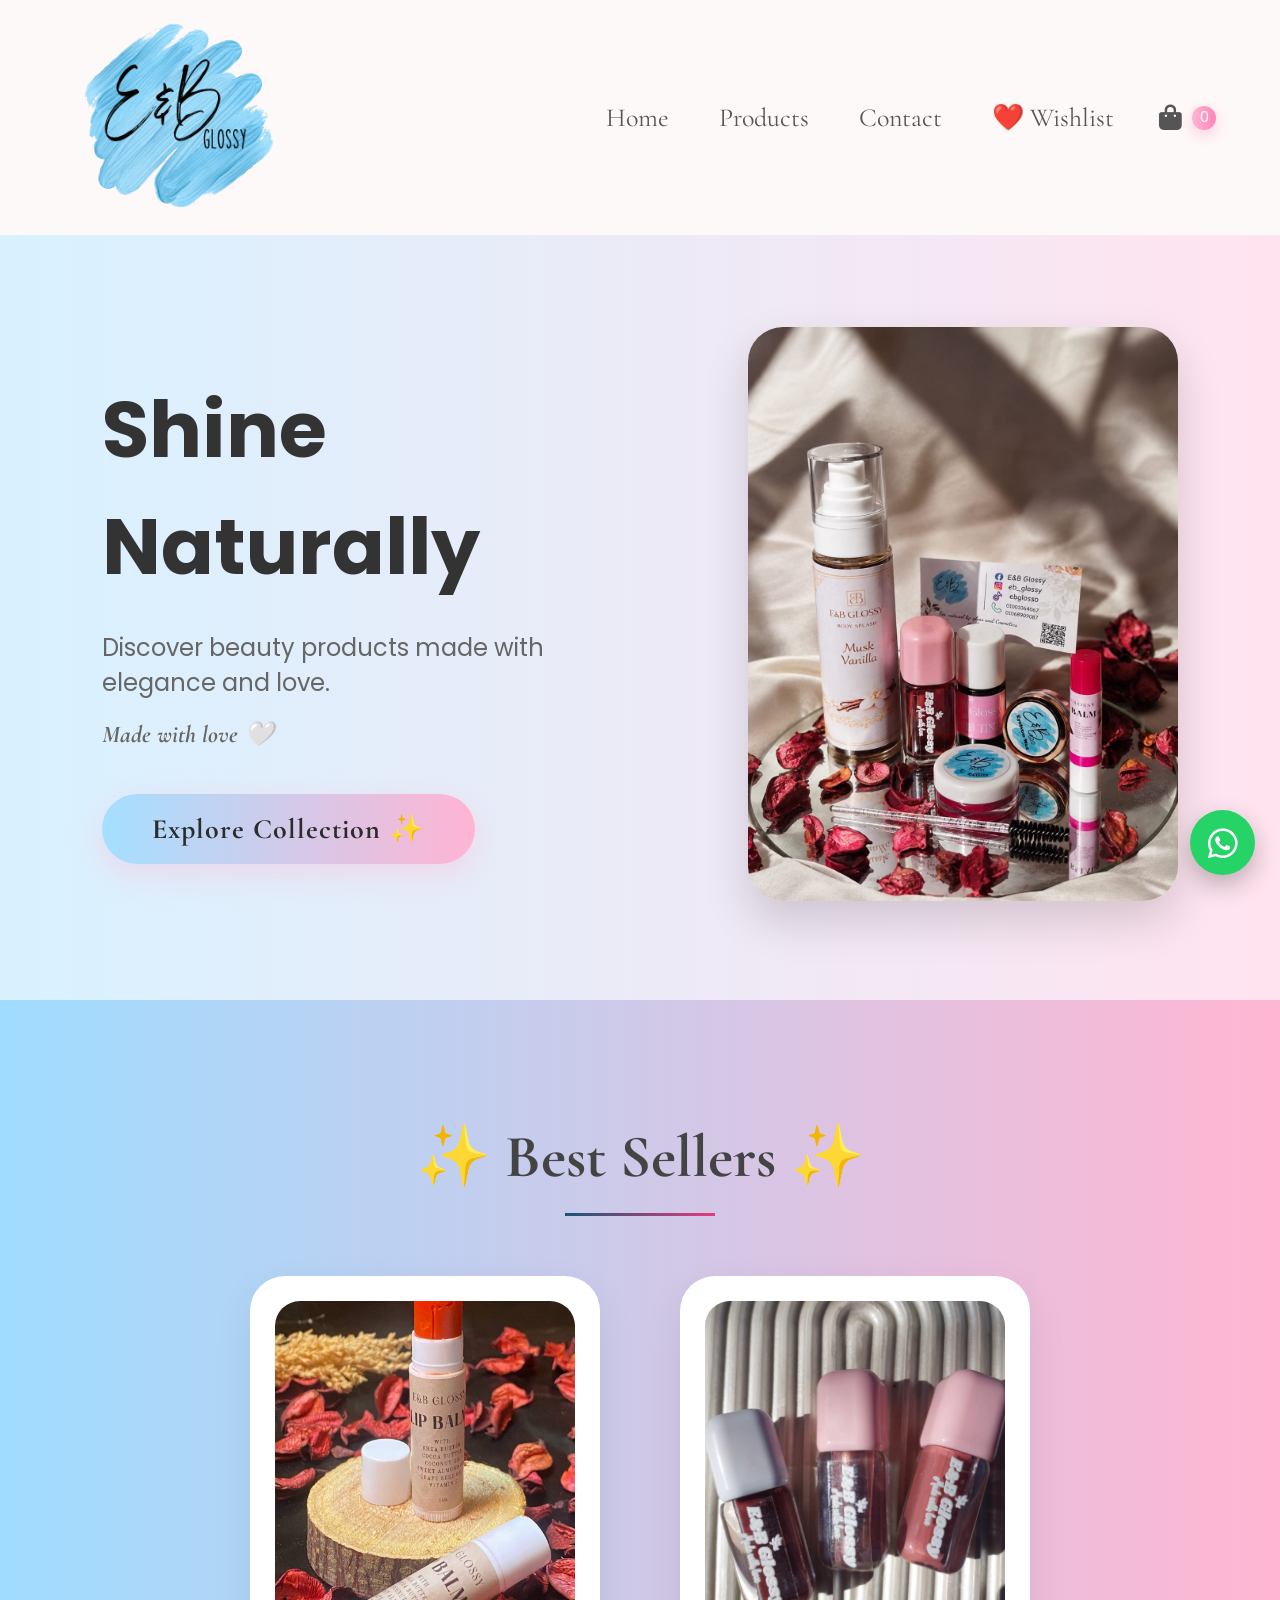
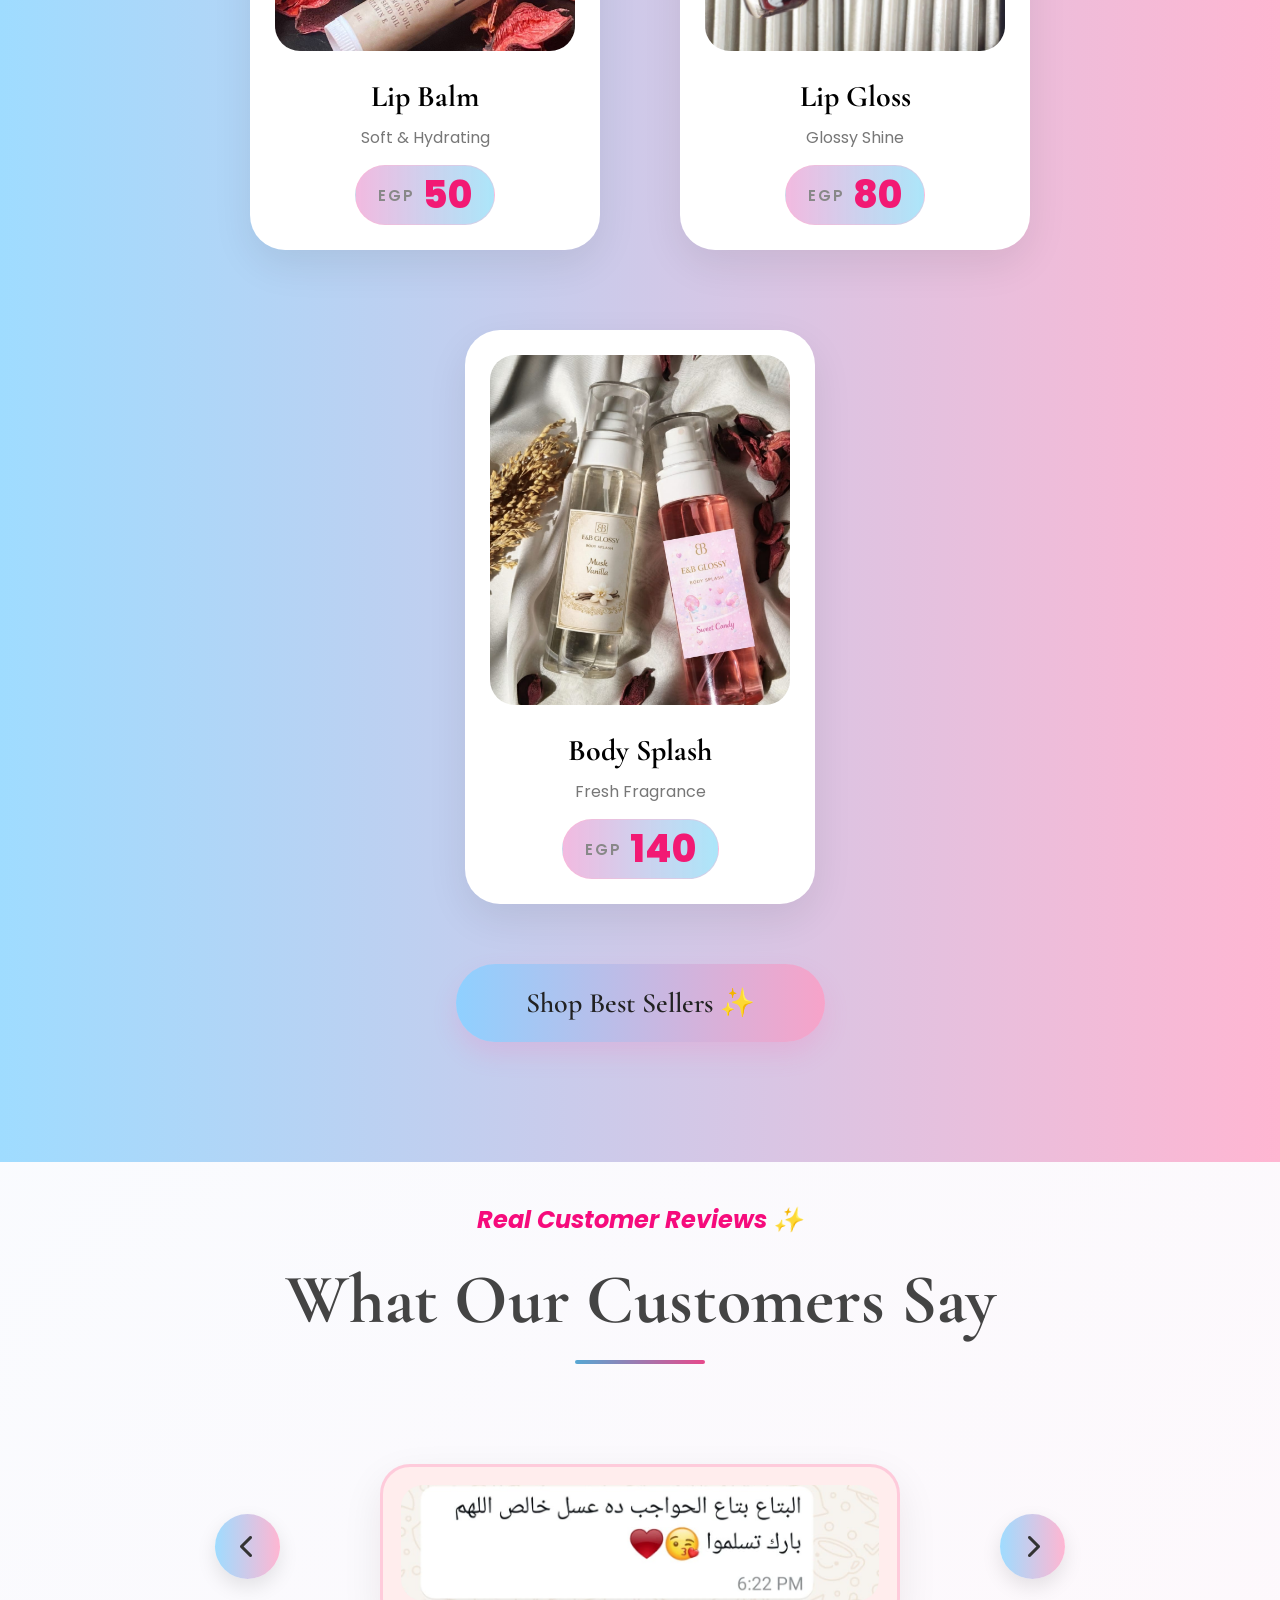
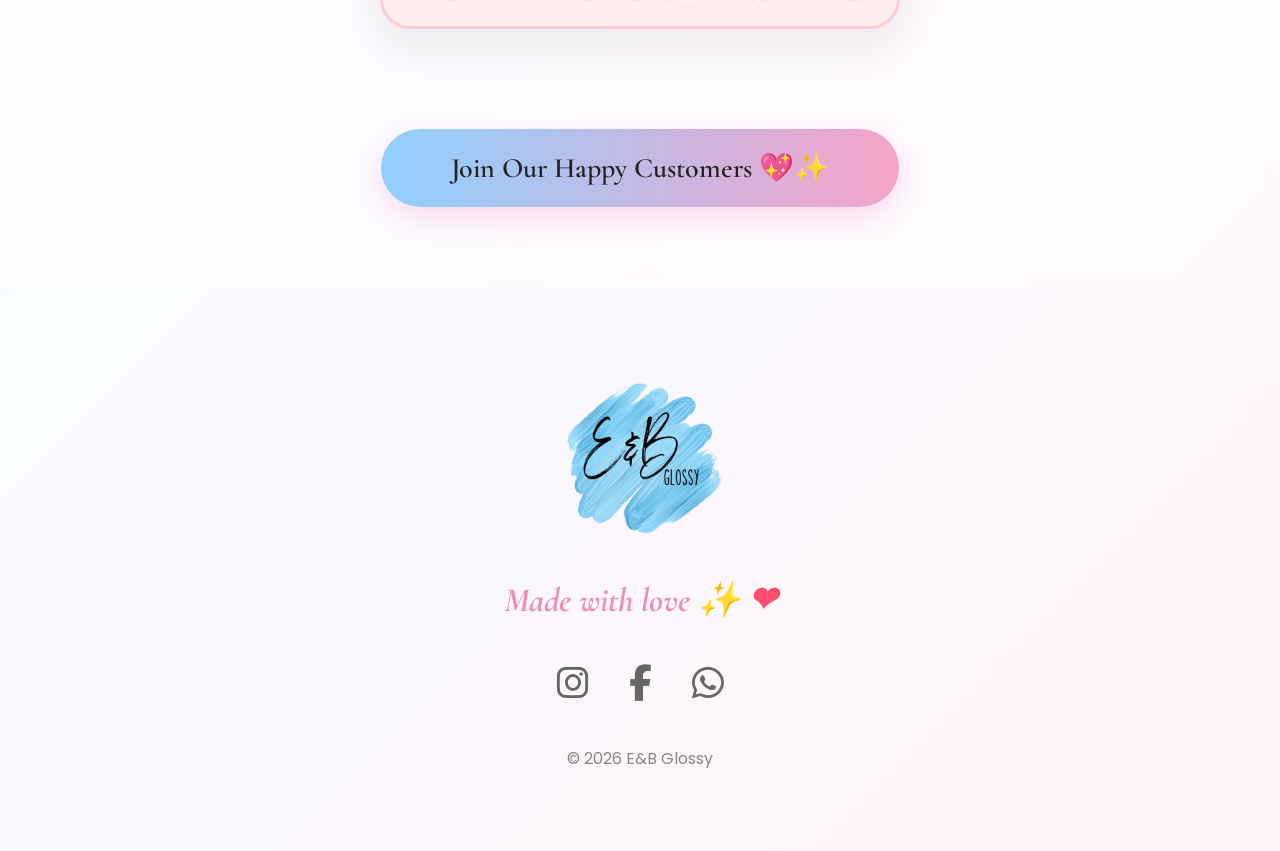
<file: index.html>
<!DOCTYPE html>
<html lang="en">

<head>

    <meta charset="UTF-8">
    <meta name="viewport" content="width=device-width, initial-scale=1.0">

    <title>E&B Glossy</title>

    <link rel="preconnect" href="https://fonts.googleapis.com">
    <link rel="preconnect" href="https://fonts.gstatic.com" crossorigin>

    <link href="https://fonts.googleapis.com/css2?family=Poppins:wght@300;400;500;600&family=Cormorant+Garamond:wght@400;500;600;700&display=swap" rel="stylesheet">

    <link rel="stylesheet"
        href="https://cdnjs.cloudflare.com/ajax/libs/font-awesome/6.5.2/css/all.min.css">

    <link rel="stylesheet" href="style.css">
    <link href="https://fonts.googleapis.com/css2?family=Parisienne&display=swap" rel="stylesheet">
    <meta charset="UTF-8">

</head>

<body><div id="intro-loader">

    <img src="images/logo.png" alt="E&B Glossy">

    <h2>E&B Glossy</h2>

</div>

  <!-- NAVBAR -->

<nav>

    <div class="logo">
        <img src="images/logo.png"
             alt="E&B Glossy Logo">
    </div>

    <div class="nav-right">

        <ul>

            <li>
                <a href="index.html">
                    Home
                </a>
            </li>

            <li>
                <a href="products.html">
                    Products
                </a>
            </li>

            

            <li>
                <a href="contact.html">
                    Contact
                </a>
            </li>
            <li><a href="wishlist.html">❤️ Wishlist</a></li>

        </ul>

        <a href="cart.html"
           class="cart-nav">

            <i class="fa-solid fa-bag-shopping"></i>

            <span id="cart-count">
                0
            </span>

        </a>

    </div>

</nav>



    <!-- HERO -->

    <section class="hero">

        <div class="hero-text">

            <h1>Shine Naturally </h1>

            <p>
                Discover beauty products made with elegance and love.
            </p>

            <p class="signature">
                Made with love 🤍
            </p>

            <a href="products.html" class="explore-btn">
                       Explore Collection ✨
               </a>

        </div>

        <div class="hero-image">

    <a href="products.html">

        <img src="images/allproducts.jpeg">

    </a>

</div>

    </section>

     <section
      class="featured" id="products">
    </section>

    <!-- FEATURED -->

    <section class="featured">

        <h2>✨ Best Sellers ✨</h2>

        <div class="products-container">

            <div class="product-card">

    <img
    src="images/lipbalm.jpeg"

    onclick="openProduct(
    'Lip Balm',
    'images/lipbalm.jpeg',
    '50',
    'Soft hydration for smooth, healthy lips.'
    )">

                <h3>Lip Balm</h3>

                <p>Soft & Hydrating</p><div class="product-price">
        <span class="currency">EGP</span>
        <span class="amount">50</span>
    </div>

            </div>

            <div class="product-card">

                <img src="images/lipgloss.jpeg">

                <h3>Lip Gloss</h3>

                <p>Glossy Shine</p><div class="product-price">
        <span class="currency">EGP</span>
        <span class="amount">80</span>
    </div>

            </div>

            <div class="product-card">

                <img src="images/bodysplash.jpeg">

                <h3>Body Splash</h3>

                <p>Fresh Fragrance</p><div class="product-price">
        <span class="currency">EGP</span>
        <span class="amount">140</span>
    </div>

            </div>

        </div>
        <div class="section-btn">

    <a href="products.html" class="hero-btn">

        Shop Best Sellers ✨

    </a>

</div>

    </section>


<section class="reviews-page">

    <p class="products-subtitle">

        Real Customer Reviews ✨

    </p>

    <h1 class="page-title">

        What Our Customers Say

    </h1>



    <!-- REVIEW SLIDER -->

    <div class="reviews-slider">

        <button
        class="review-arrow"
        onclick="prevReview()">

            <i class="fa-solid fa-chevron-left"></i>

        </button>


        <div class="review-image-box">

            <img
            id="review-image"
            src="reviews/review1.jpeg"
            alt="Customer Review">

        </div>


        <button
        class="review-arrow"
        onclick="nextReview()">

            <i class="fa-solid fa-chevron-right"></i>

        </button>

    </div><div class="section-btn">

    <a href="products.html" class="hero-btn">

        Join Our Happy Customers 💖✨

    </a>

</div>

</section>
    <!-- FOOTER -->

    <footer>

    <img src="images/logo.png">

    <p class="footer-love">
        Made with love ✨ <span class="heart">❤</span>
    </p>

    <div class="socials">

        <a href="https://www.instagram.com/eb_glossy/"
           target="_blank"
           rel="noopener noreferrer">

            <i class="fab fa-instagram"></i>

        </a>

        <a href="https://www.facebook.com/share/g/1BrcmSiZV8/"
           target="_blank"
           rel="noopener noreferrer">

            <i class="fab fa-facebook-f"></i>

        </a>

        <a href="https://wa.me/201068909087"
           target="_blank"
           rel="noopener noreferrer">

            <i class="fab fa-whatsapp"></i>

        </a>

    </div>

    <p class="copyright">

        © 2026 E&B Glossy

    </p>

</footer>



    <!-- FLOATING WHATSAPP -->

    <a class="whatsapp"
        href="https://wa.me/201068909087">

        <i class="fab fa-whatsapp"></i>

    </a>
<script>



</script><div id="toast">

</div>
<script src="Script.js"></script>
</body>

</html>
</file>
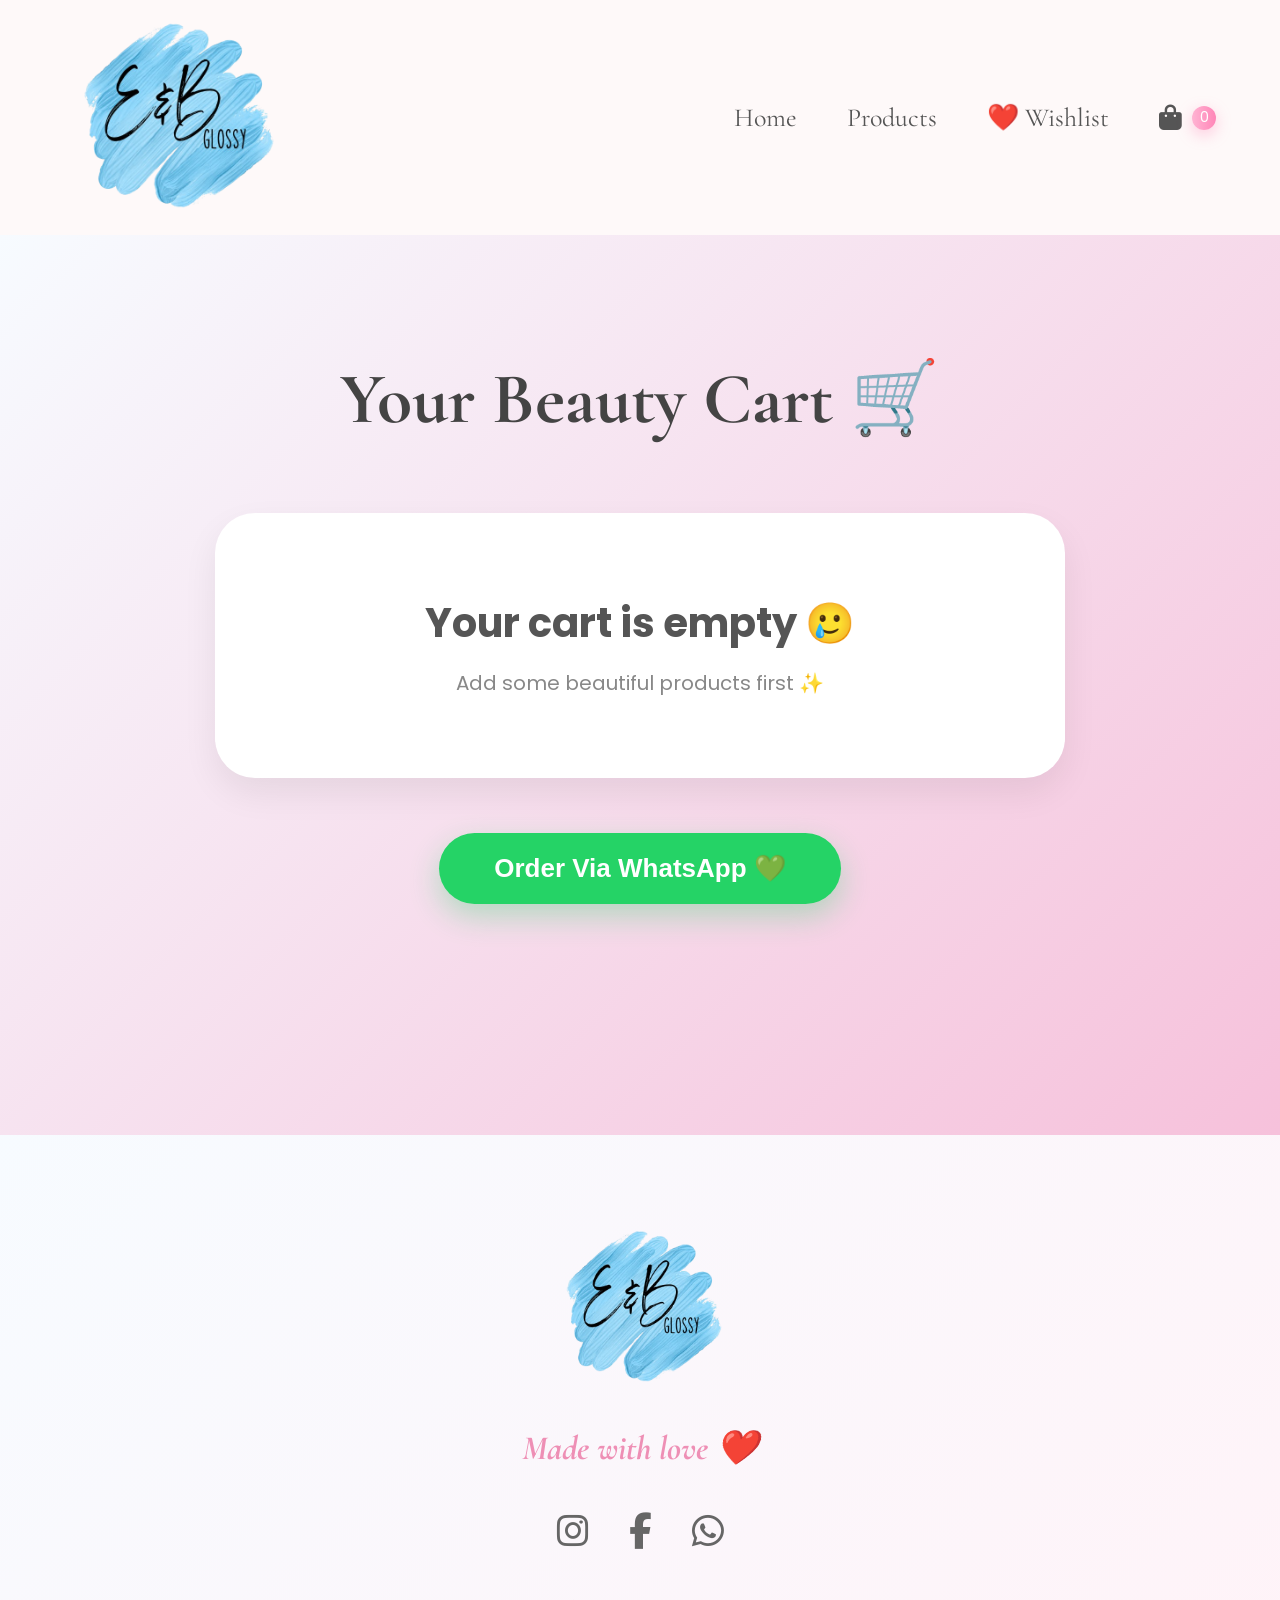
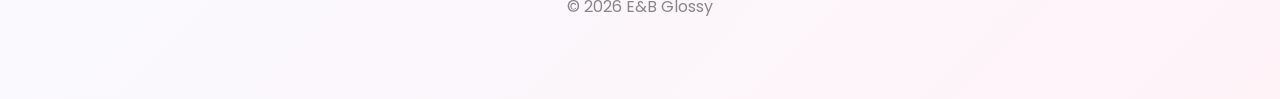
<file: cart.html>
<!DOCTYPE html>
<html lang="en">

<head>

    <meta charset="UTF-8">

    <meta name="viewport"
          content="width=device-width, initial-scale=1.0">

    <title>E&B Glossy | Cart</title>

    <link rel="preconnect"
          href="https://fonts.googleapis.com">

    <link rel="preconnect"
          href="https://fonts.gstatic.com"
          crossorigin>

    <link href="https://fonts.googleapis.com/css2?family=Poppins:wght@300;400;500;700&family=Cormorant+Garamond:wght@400;500;600;700&display=swap"
          rel="stylesheet">

    <link rel="stylesheet"
          href="https://cdnjs.cloudflare.com/ajax/libs/font-awesome/6.5.2/css/all.min.css">

    <link rel="stylesheet"
          href="style.css">
          <link href="https://fonts.googleapis.com/css2?family=Parisienne&display=swap" rel="stylesheet">
          <meta charset="UTF-8">

</head>

<body><div id="intro-loader">

    <img src="images/logo.png" alt="E&B Glossy">

    <h2>E&B Glossy</h2>

</div>

    <!-- NAVBAR -->

    <nav>

        <div class="logo">

            <img src="images/logo.png">

        </div>

        <ul>

            <li><a href="index.html">Home</a></li>

            <li><a href="products.html">Products</a></li>
            <li><a href="wishlist.html">❤️ Wishlist</a></li>

            <li>

                <a href="cart.html"
                   class="cart-nav">

                    <i class="fa-solid fa-bag-shopping"></i>

                    <span id="cart-count">
                        0
                    </span>

                </a>

            </li>

        </ul>

    </nav>



    <!-- CART PAGE -->

    <section class="cart-page">

        

        <h1>

            Your Beauty Cart 🛒

        </h1>

        <div id="cart-items">

        </div>

        <button
            class="order-btn"
            onclick="orderWhatsApp()">

            Order Via WhatsApp 💚

        </button>

    </section>



    <!-- FOOTER -->

    <footer>

        <img src="images/logo.png">

        <p class="footer-love">

            Made with love ❤️

        </p>

        <div class="socials">

            <a href="https://www.instagram.com/eb_glossy/"
               target="_blank">

                <i class="fa-brands fa-instagram"></i>

            </a>

            <a href="https://www.facebook.com/share/g/1BrcmSiZV8/"
               target="_blank">

                <i class="fa-brands fa-facebook-f"></i>

            </a>

            <a href="https://wa.me/201068909087"
               target="_blank">

                <i class="fa-brands fa-whatsapp"></i>

            </a>

        </div>

        <p class="copyright">

            © 2026 E&B Glossy

        </p>

    </footer>



<script src="Script.js"></script>
<div id="toast">

    </div><!-- ================= CUSTOMER INFO POPUP ================= -->

    <div id="customer-popup" class="customer-popup">

        <div class="customer-box">

            <button class="close-popup"
                    onclick="closeCustomerPopup()">

                <i class="fa-solid fa-xmark"></i>

            </button>

            <h2>Complete Your Order 💕</h2>

            <input
            type="text"
            id="customer-name"
            placeholder="Your Name">

            <input
            type="text"
            id="customer-phone"
            placeholder="Phone Number">

            <textarea
            id="customer-address"
            placeholder="Your Address"></textarea>

            <textarea
            id="customer-notes"
            placeholder="Notes (Optional)"></textarea>

            <button
            class="customer-btn"
            onclick="sendOrderWhatsApp()">

                Continue To WhatsApp 💚

            </button>

        </div>
    
    </div>
    </body>

    </html>
</file>
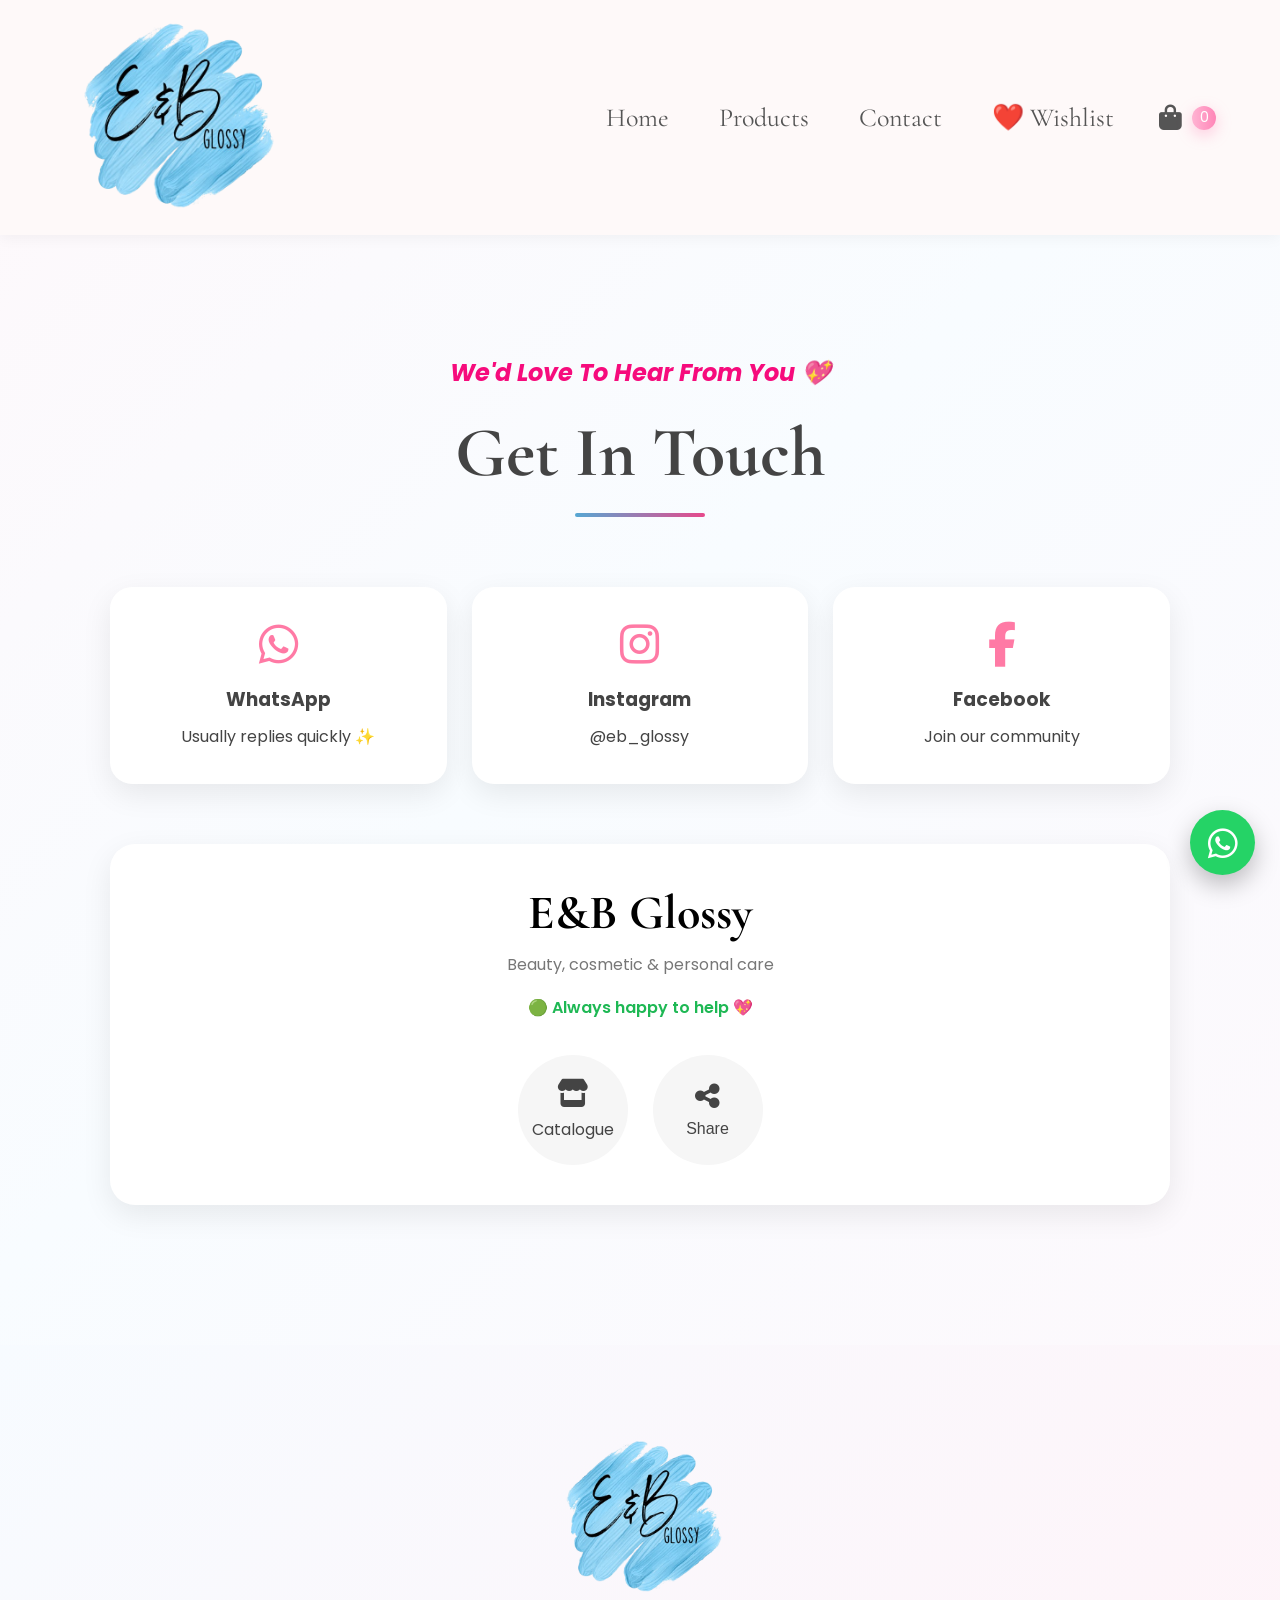
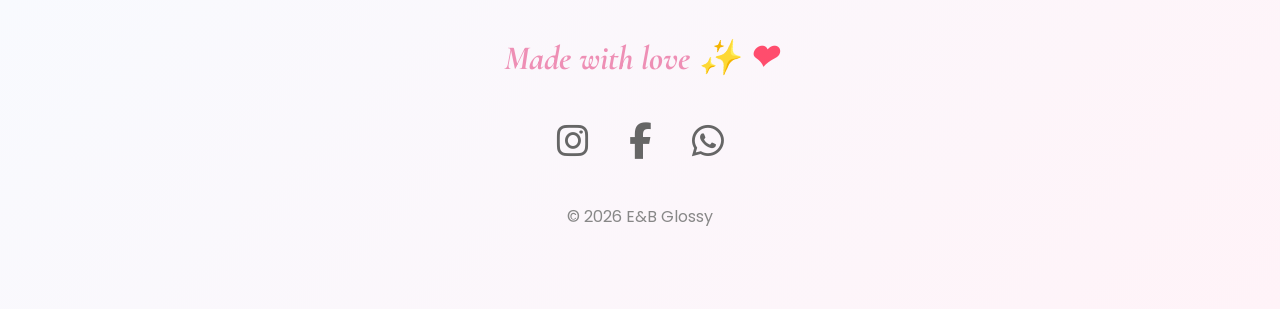
<file: contact.html>
<!DOCTYPE html>
<html lang="en">

<head>

    <meta charset="UTF-8">
    <meta name="viewport" content="width=device-width, initial-scale=1.0">

    <title>E&B Glossy</title>

    <link rel="preconnect" href="https://fonts.googleapis.com">
    <link rel="preconnect" href="https://fonts.gstatic.com" crossorigin>

    <link href="https://fonts.googleapis.com/css2?family=Poppins:wght@300;400;500;600&family=Cormorant+Garamond:wght@400;500;600;700&display=swap" rel="stylesheet">

    <link rel="stylesheet"
        href="https://cdnjs.cloudflare.com/ajax/libs/font-awesome/6.5.2/css/all.min.css">

    <link rel="stylesheet" href="style.css">

</head>

<body><div id="intro-loader">

    <img src="images/logo.png" alt="E&B Glossy">

    <h2>E&B Glossy</h2>

</div>

<!-- NAVBAR -->

<nav>

    <div class="logo">
        <img src="images/logo.png"
             alt="E&B Glossy Logo">
    </div>

    <div class="nav-right">

        <ul>

            <li><a href="index.html">Home</a></li>

            <li><a href="products.html">Products</a></li>

            

            <li><a href="contact.html">Contact</a></li>

            <li><a href="wishlist.html">❤️ Wishlist</a></li>

        </ul>

        <a href="cart.html"
           class="cart-nav">

            <i class="fa-solid fa-bag-shopping"></i>

            <span id="cart-count">0</span>

        </a>

    </div>

</nav>



<!-- CONTACT -->

<section class="contact-page">

    <p class="products-subtitle">

        We'd Love To Hear From You 💖

    </p>

    <h1 class="page-title">

        Get In Touch

    </h1>



    <div class="contact-cards">

        <a href="https://wa.me/201068909087"
           target="_blank"
           class="contact-card">

            <i class="fa-brands fa-whatsapp"></i>

            <h3>WhatsApp</h3>

            <p>Usually replies quickly ✨</p>

        </a>



        <a href="https://www.instagram.com/eb_glossy/"
           target="_blank"
           class="contact-card">

            <i class="fa-brands fa-instagram"></i>

            <h3>Instagram</h3>

            <p>@eb_glossy</p>

        </a>



        <a href="https://www.facebook.com/share/g/1BrcmSiZV8/"
           target="_blank"
           class="contact-card">

            <i class="fa-brands fa-facebook-f"></i>

            <h3>Facebook</h3>

            <p>Join our community</p>

        </a>

    </div>



    <div class="business-card">

        <h2>E&B Glossy</h2>

        <p>

            Beauty, cosmetic & personal care

        </p>

        <span class="status">

            🟢 Always happy to help 💖

        </span>



        <div class="business-buttons">

            <a href="products.html">

                <i class="fa-solid fa-store"></i>

                <span>Catalogue</span>

            </a>



            <button onclick="shareWebsite()">

                <i class="fa-solid fa-share-nodes"></i>

                <span>Share</span>

            </button>

        </div>

    </div>



    

</section>



<!-- FOOTER -->

<footer>

    <img src="images/logo.png">

    <p class="footer-love">
        Made with love ✨ <span class="heart">❤</span>
    </p>

    <div class="socials">

        <a href="https://www.instagram.com/eb_glossy/"
           target="_blank"
           rel="noopener noreferrer">

            <i class="fab fa-instagram"></i>

        </a>

        <a href="https://www.facebook.com/share/g/1BrcmSiZV8/"
           target="_blank"
           rel="noopener noreferrer">

            <i class="fab fa-facebook-f"></i>

        </a>

        <a href="https://wa.me/201068909087"
           target="_blank"
           rel="noopener noreferrer">

            <i class="fab fa-whatsapp"></i>

        </a>

    </div>

    <p class="copyright">

        © 2026 E&B Glossy

    </p>

</footer>



<!-- FLOATING WHATSAPP -->

<a class="whatsapp"
   href="https://wa.me/201068909087">

    <i class="fab fa-whatsapp"></i>

</a>

<div id="toast"></div>

<script src="Script.js"></script>

</body>

</html>
</file>
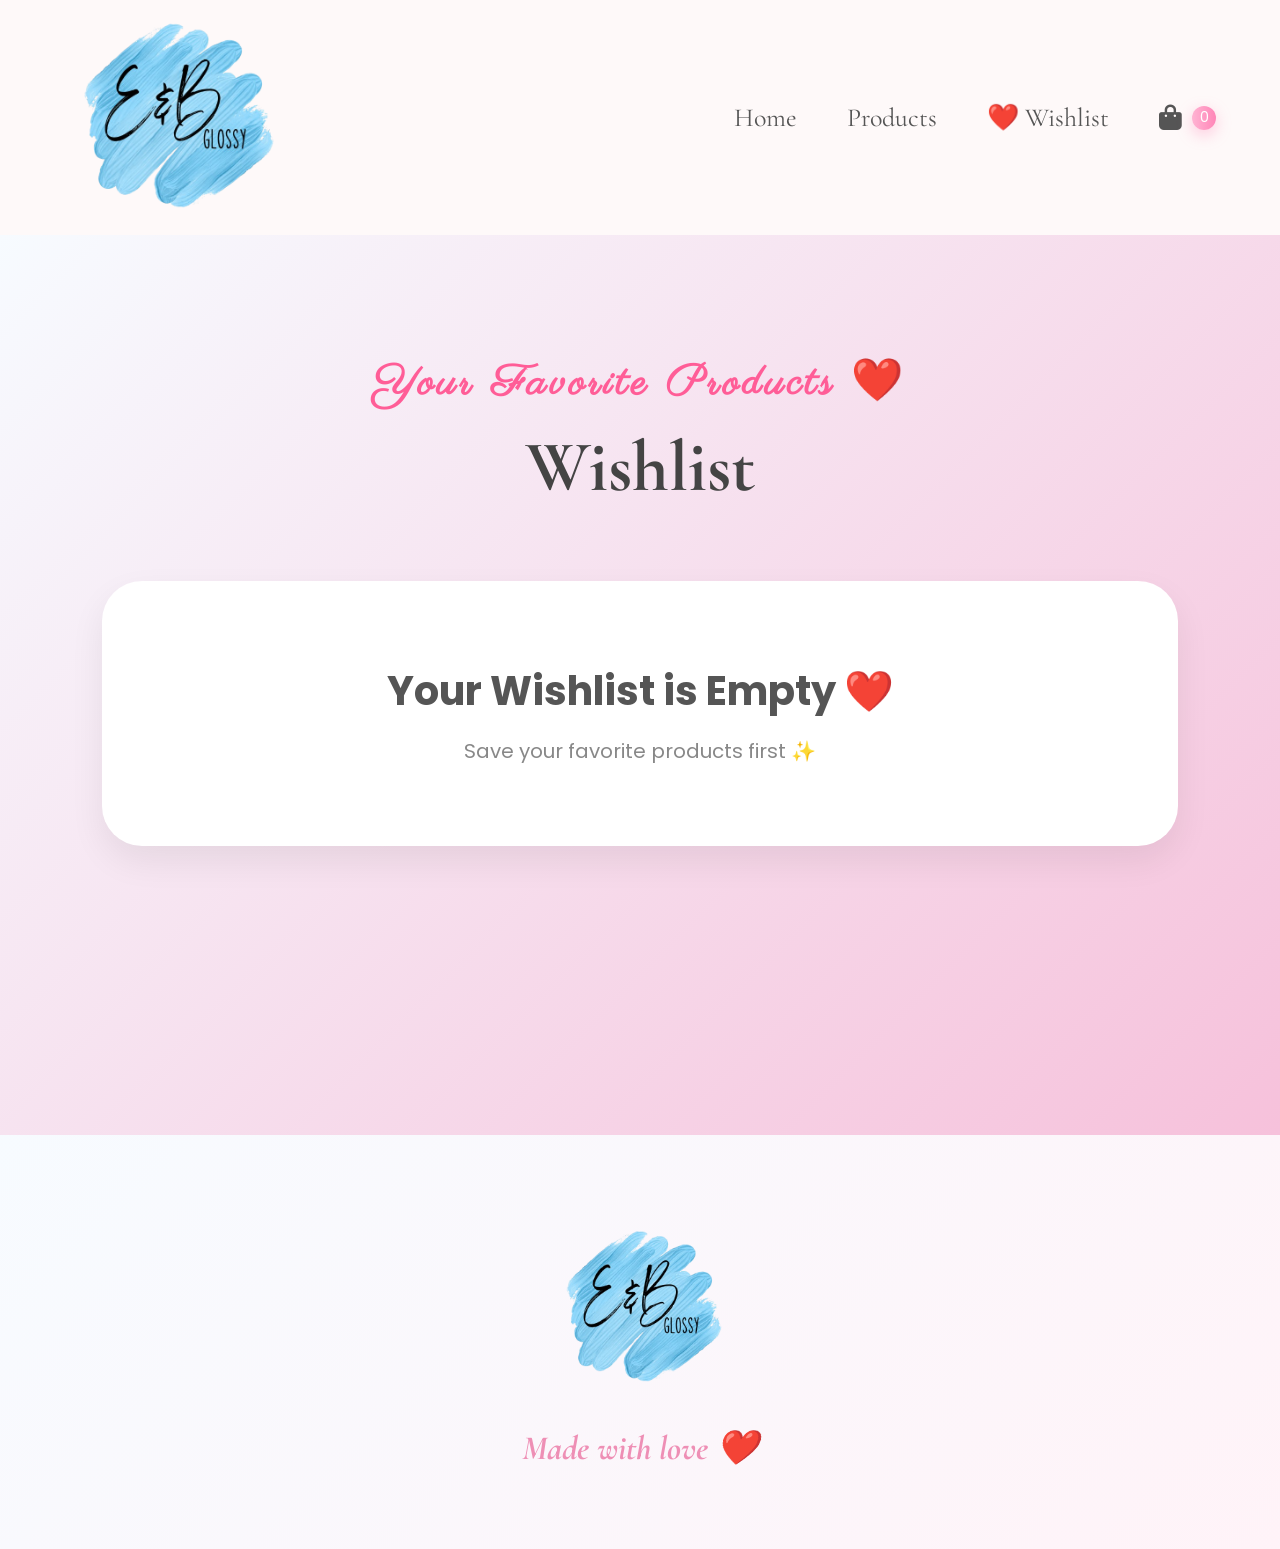
<file: wishlist.html>
<!DOCTYPE html>

<html lang="en">

<head>

<meta charset="UTF-8">

<meta name="viewport"
content="width=device-width, initial-scale=1.0">

<title>E&B Glossy | Wishlist</title>

<link rel="preconnect"
href="https://fonts.googleapis.com">

<link rel="preconnect"
href="https://fonts.gstatic.com"
crossorigin>

<link href="https://fonts.googleapis.com/css2?family=Poppins:wght@300;400;500;700&family=Cormorant+Garamond:wght@400;500;600;700&display=swap"
rel="stylesheet">

<link rel="stylesheet"
href="https://cdnjs.cloudflare.com/ajax/libs/font-awesome/6.5.2/css/all.min.css">

<link rel="stylesheet"
href="style.css">
<link href="https://fonts.googleapis.com/css2?family=Parisienne&display=swap" rel="stylesheet">
<meta charset="UTF-8">
</head>

<body><div id="intro-loader">

    <img src="images/logo.png" alt="E&B Glossy">

    <h2>E&B Glossy</h2>

</div>

<nav>

<div class="logo">

<img src="images/logo.png">

</div>

<ul>

<li><a href="index.html">Home</a></li>

<li><a href="products.html">Products</a></li>

<li><a href="wishlist.html">❤️ Wishlist</a></li>

<li>

<a href="cart.html"
class="cart-nav">

<i class="fa-solid fa-bag-shopping"></i>

<span id="cart-count">0</span>

</a>

</li>

</ul>

</nav>

<section class="cart-page">

<p class="cart-subtitle">

Your Favorite Products ❤️

</p>

<h1>

Wishlist

</h1>

<div id="wishlist-items">

</div>

</section>

<footer>

<img src="images/logo.png">

<p class="footer-love">

Made with love ❤️

</p>

</footer>

<div id="toast"></div>

<script src="Script.js"></script>

</body>

</html>
</file>
<file: style.css>
*{
    margin:0;
    padding:0;
    box-sizing:border-box;
}

html{

    scroll-behavior:smooth;

}

body{

    font-family:'Poppins',sans-serif;
    overflow-x:hidden;

    background:
    linear-gradient(
        135deg,
        #fef8fb 0%,
        #f8fcff 40%,
        #fff7fb 100%
    );
}



/* NAVBAR */

nav{

    display:flex;
    justify-content:space-between;
    align-items:center;

    padding:20px 8%;
}

.nav-right{

    display:flex;
    align-items:center;

    gap:45px;
}

nav ul{

    display:flex;

    align-items:center;

    gap:40px;

    list-style:none;

    margin:0;
    padding:0;
}

nav ul li{

    list-style:none;
}
.logo img{

    width:220px;

}

nav ul{

    display:flex;

    gap:50px;

    list-style:none;

}

nav a{

    text-decoration:none;

    font-family:'Cormorant Garamond',serif;

    font-size:26px;

    color:#555;

    position:relative;

    transition:.4s;

}

nav a:hover{

    color:#ee8fb5;

}

nav a::after{

    content:"";

    position:absolute;

    width:0;

    height:2px;

    left:0;

    bottom:-5px;

    background:#ee8fb5;

    transition:.4s;

}

nav a:hover::after{

    width:100%;

}



/* HERO */

.hero{

    min-height:85vh;

    display:flex;

    justify-content:space-between;

    align-items:center;

    padding:0 8%;

    background:

    linear-gradient(
        90deg,
        #d8f1ff,
        #ffe3ef
    );

}

.hero-text{

    width:50%;

}

.hero-text h1{

    font-size:78px;

    color:#333;

    margin-bottom:25px;

}

.hero-text p{

    font-size:24px;

    color:#666;

}

.signature{

    margin-top:20px;

    color:#ee8fb5;

    font-size:32px;

    font-family:'Cormorant Garamond';

    font-style:italic;

    font-weight:bold;

}

.explore-btn{

    display:inline-block;

    margin-top:45px;

    padding:18px 50px;

    border:none;

    border-radius:50px;

    background:
    linear-gradient(
        90deg,
        #a5dfff,
        #ffb4d3
    );

    color:#2c2c2c;

    text-decoration:none;

    font-size:28px;

    font-family:'Cormorant Garamond',serif;

    font-weight:700;

    letter-spacing:1px;

    cursor:pointer;

    box-shadow:
    0 10px 30px rgba(255,182,210,.4);

    transition:0.4s;

}

.explore-btn:hover{

    transform:
    translateY(-6px)
    scale(1.03);

    box-shadow:
    0 18px 40px rgba(255,182,210,.5);

}

.explore-btn:active{

    transform:scale(0.96);

}.cart-total{

    margin-top:40px;

    background:white;

    padding:35px;

    border-radius:35px;

    box-shadow:
    0 15px 35px
    rgba(0,0,0,.08);
}

.cart-total h2{

    font-size:42px;

    color:#ff6faa;

    font-family:
    'Cormorant Garamond';
}.quantity-box{

    margin-bottom:20px;
}

@media(max-width:900px){

    .explore-btn{

        font-size:22px;

        padding:16px 35px;

    }

}
.hero-image a{

    width:45%;

    display:flex;

    justify-content:center;
    display:block;

    cursor:pointer;


}

.hero-image img{

    width:430px;

    border-radius:35px;

    box-shadow:

    0 20px 45px rgba(0,0,0,.15);
    cursor:pointer;

}
.hero-image img:hover{

    transform:
    translateY(-10px)
    scale(1.03);

}



/* FEATURED */

.featured{

    padding:40px 8%;

    background:linear-gradient(
        90deg,
        #9fdcff,
        #ffb6d2
    );
}

.featured h2{

    text-align:center;

    font-size:60px;

    color:#444;

    font-family:'Cormorant Garamond';

}

.featured h2::after{

    content:"";

    display:block;

    width:150px;

    height:3px;

    background:

    linear-gradient(
        90deg,
        #1a5576,
        #e43c7c
    );

    margin:20px auto;

}

.products-container{

    display:flex;

    justify-content:center;

    gap:80px;

    flex-wrap:wrap;

    margin-top:60px;

}

.product-card{

    width:350px;

    background:

    linear-gradient(
        180deg,
        white,
        #fff7fb
    );

    border-radius:35px;

    padding:30px;

    text-align:center;

    box-shadow:

    0 15px 35px rgba(0,0,0,.08);

    transition:.4s;

}

.product-card:hover{

    transform:translateY(-10px);

}

.product-card img{

    width:100%;

    border-radius:25px;

}

.product-card h3{

    margin-top:25px;

    font-size:35px;

    font-family:'Cormorant Garamond';

}

.product-card p{

    color:#777;

    margin-top:10px;

}



/* FOOTER */

footer{

    padding:80px 0;

    text-align:center;

    background:
    linear-gradient(
        135deg,
        #f7fbff,
        #fff3f8
    );
}

footer img{

    width:180px;

}

.footer-love{

    margin-top:25px;

    color:#ee8fb5;

    font-size:34px;

    font-family:'Cormorant Garamond',serif;

    font-style:italic;

    font-weight:700;

}.heart{

    color:#ff4d6d;

}
.socials{

    margin-top:35px;

}

.socials a{

    color:#666;

    font-size:36px;

    margin:0 18px;

    display:inline-block;

    text-decoration:none;

    transition:.4s;

}


.socials a:hover{

    color:#ee8fb5;

    transform:
    translateY(-6px)
    scale(1.12);

}

.copyright{

    margin-top:35px;

    color:#888;

}



/* WHATSAPP */

.whatsapp{

    position:fixed;

    bottom:25px;

    right:25px;

    width:65px;

    height:65px;

    border-radius:50%;

    background:#25D366;

    color:white;

    display:flex;

    justify-content:center;

    align-items:center;

    text-decoration:none;

    font-size:34px;

    box-shadow:

    0 10px 25px rgba(0,0,0,.25);

    transition:.4s;

}

.whatsapp:hover{

    transform:scale(1.1);

}



/* MOBILE */

@media(max-width:900px){

    nav{

        flex-direction:column;

        gap:20px;

    }

    nav ul{

        gap:25px;

        flex-wrap:wrap;

        justify-content:center;

    }

    .hero{

        flex-direction:column;

        text-align:center;

        padding:70px 30px;

    }

    .hero-text{

        width:100%;

    }

    .hero-image{

        width:100%;

        margin-top:50px;

    }

    .hero-image img{

        width:300px;

    }

    .hero-text h1{

        font-size:55px;

    }

    .hero-text p{

        font-size:20px;

    }

    .signature{

    font-size:32px;

    font-family:'Cormorant Garamond',serif;

    color:#ee8fb5;

    font-style:italic;

    font-weight:bold;

    letter-spacing:1px;



    }

    .logo img{

        width:170px;

    }

}.socials a::after{
    content:none !important;
}

.socials a{
    text-decoration:none;
}







/* Products Page */

nav{

    display:flex;

    justify-content:space-between;

    align-items:center;

    padding:4px 5%;

    background:rgb(254, 249, 249);

    box-shadow:0 2px 15px rgba(0,0,0,.05);

}

.logo img{

    width:220px;

}

nav ul{

    display:flex;

    gap:50px;

    list-style:none;

}

nav a{

    text-decoration:none;

    font-family:'Cormorant Garamond',serif;

    font-size:26px;

    color:#555;

    position:relative;

    transition:.4s;

}

nav a:hover{

    color:#ee8fb5;

}

nav a::after{

    content:"";

    position:absolute;

    width:0;

    height:2px;

    left:0;

    bottom:-5px;

    background:#ee8fb5;

    transition:.4s;

}

nav a:hover::after{

    width:100%;

}
.products-page{

    min-height:100vh;

    padding:100px 8%;

    background:
    linear-gradient(
        to bottom,
    
        #c0d3ff 20%,
        #e8b3d8 100%
    );
}

.page-title{

    text-align:center;

    font-size:70px;

    font-family:'Cormorant Garamond',serif;

    color:#444;

    margin-bottom:70px;

    position:relative;
}

.page-title::after{

    content:"";

    width:130px;
    height:4px;

    background:
    linear-gradient(
        90deg,
        #56a7d3,
        #e7498b
    );

    display:block;

    margin:18px auto 0;

    border-radius:20px;
}
.products-subtitle{
    color:#f60b7c;
    font-size:24px;
    margin-bottom:20px;
    margin-top:40px;
    font-style:italic;
    font-weight:bold;
    text-align:center;
    





}

.products-grid{

    display:grid;

    grid-template-columns:
    repeat(auto-fit,minmax(320px,1fr));

    gap:45px;

    max-width:1400px;

    margin:auto;
}

.product-card{

    background:white;

    border-radius:35px;

    padding:25px;

    text-align:center;

    box-shadow:
    0 15px 40px rgba(0,0,0,.08);

    transition:.4s;
}

.product-card:hover{

    transform:
    translateY(-12px);

    box-shadow:
    0 25px 55px rgba(255,182,210,.25);
}

.product-card img{

    width:100%;

    height:350px;

    object-fit:cover;

    border-radius:25px;
}

.product-card h3{
    margin-top:20px;
    font-size:30px;
}

.product-card p{
    color:#777;
}
/* ================= CART ICON IN NAV ================= */

.cart-nav{

    display:flex;
    align-items:center;
    gap:10px;

    position:relative;

    font-size:26px;
}

#cart-count{

    background:
    linear-gradient(
        90deg,
        #ffb4d3,
        #ff85b7
    );

    color:white;

    width:24px;
    height:24px;

    border-radius:50%;

    display:flex;
    justify-content:center;
    align-items:center;

    font-size:14px;

    font-family:'Poppins';

    box-shadow:
    0 5px 15px rgba(255,132,183,.4);

    transition:.4s;
}

.cart-nav:hover #cart-count{

    transform:scale(1.15);

}



/* ================= ADD TO CART BUTTON ================= */

.cart-btn{

    margin-top:25px;

    border:none;

    padding:16px 38px;

    border-radius:50px;

    background:
    linear-gradient(
        90deg,
        #9fdcff,
        #ffb6d2
    );

    color:#2f2f2f;

    font-size:24px;

    font-family:
    'Cormorant Garamond',serif;

    font-weight:700;

    letter-spacing:.5px;

    cursor:pointer;

    transition:.4s;

    box-shadow:
    0 10px 30px rgba(255,182,210,.35);
}

.cart-btn:hover{

    transform:
    translateY(-6px)
    scale(1.04);

    box-shadow:
    0 18px 40px rgba(255,182,210,.5);
}

.cart-btn:active{

    transform:
    scale(.96);

}



/* ================= CART PAGE ================= */

.cart-page{

    min-height:100vh;

    padding:120px 8%;

    text-align:center;

    background:

    linear-gradient(
        135deg,
        #f7fbff,
        #f6c1db
    );

}

.cart-page h1{

    font-size:72px;

    color:#444;

    font-family:
    'Cormorant Garamond',serif;

    margin-bottom:70px;
}



/* ================= CART ITEMS ================= */

#cart-items{

    max-width:850px;

    margin:auto;
}

.cart-item{

    background:white;

    margin-bottom:30px;

    padding:30px 35px;

    border-radius:35px;

    display:flex;

    justify-content:space-between;
    flex-wrap:wrap;

    align-items:center;

    box-shadow:
    0 15px 35px rgba(0,0,0,.08);

    transition:.4s;
}

.cart-item:hover{

    transform:
    translateY(-8px);

    box-shadow:
    0 22px 45px rgba(255,182,210,.18);
}



/* ================= PRODUCT INFO ================= */

.cart-info{

    text-align:left;
}

.cart-info h3{

    font-size:34px;

    color:#333;

    font-family:
    'Cormorant Garamond',serif;
}

.cart-info p{

    color:#888;

    margin-top:8px;

    font-size:17px;
}.total-price{

    color:#ff5f9f;

    font-size:30px;

    font-weight:800;

    margin-top:8px;
}



/* ================= REMOVE BUTTON ================= */

.remove-btn{

    border:none;

    background:#ffe4ee;

    color:#ff4f8e;

    padding:15px 22px;

    border-radius:20px;

    font-size:17px;

    font-weight:600;

    cursor:pointer;

    transition:.35s;
}

.remove-btn:hover{

    background:#ffcddd;

    transform:
    scale(1.06);
}



/* ================= ORDER BUTTON ================= */

.order-btn{

    margin-top:55px;

    padding:20px 55px;

    border:none;

    border-radius:50px;

    background:#25D366;

    color:white;

    font-size:26px;

    font-weight:700;

    cursor:pointer;

    transition:.4s;

    box-shadow:
    0 12px 30px rgba(37,211,102,.32);
}

.order-btn:hover{

    transform:
    translateY(-5px)
    scale(1.03);

    box-shadow:
    0 20px 45px rgba(37,211,102,.45);
}



/* ================= EMPTY CART ================= */

.empty-cart{

    background:white;

    padding:80px;

    border-radius:40px;

    box-shadow:
    0 15px 35px rgba(0,0,0,.07);
}

.empty-cart h2{

    color:#555;

    font-size:40px;

    margin-bottom:15px;
}

.empty-cart p{

    color:#888;

    font-size:20px;
}



/* ================= MOBILE ================= */

@media(max-width:900px){

    .cart-page h1{

        font-size:50px;
    }

    .cart-item{

        flex-direction:column;

        gap:25px;

        text-align:center;
    }

    .cart-info{

        text-align:center;
    }

    .cart-info h3{

        font-size:30px;
    }

    .order-btn{

        width:100%;
    }

}/* ================= TOAST ================= */

#toast{

    position:fixed;

    top:30px;

    right:30px;

    background:

    linear-gradient(
        90deg,
        #9fdcff,
        #ffb6d2
    );

    color:#333;

    padding:18px 35px;

    border-radius:25px;

    font-size:19px;

    font-weight:600;

    box-shadow:
    0 15px 35px rgba(0,0,0,.12);

    opacity:0;

    transform:
    translateY(-30px);

    transition:.45s;

    z-index:9999;
}


.show-toast{

    opacity:1 !important;

    transform:
    translateY(0px)
    scale(1.03);

}.cart-left{

    display:flex;

    align-items:center;

    gap:25px;
}

.cart-image{

    width:90px;

    height:90px;

    object-fit:cover;

    border-radius:22px;

    box-shadow:
    0 8px 20px rgba(0,0,0,.08);

    transition:.4s;
}

.cart-image:hover{

    transform:scale(1.06);
}/* ================= MOBILE ================= */

.product-card{
    position:relative;
    overflow:hidden;
}.wishlist-btn{
    position:absolute;
    bottom:210px;
    right:20px;
    width:40px;
    height:40px;
    border:none;
    border-radius:50%;
    background:#fff;
    cursor:pointer;
    box-shadow:0 4px 10px rgba(0, 0, 0, 0.1);
    transition:.3s;
}

.wishlist-btn i{
    color:#ff4d6d;
    font-size:20px;
    transition:.3s;
}

.wishlist-btn.active i{
    color:#ff4d6d;
    font-weight:bold;
}

.wishlist-btn:hover{
    transform:scale(1.1);
}
.quantity-box{

    display:flex;

    justify-content:center;

    align-items:center;

    gap:18px;

    margin-top:20px;
}

.quantity-box button{

    width:42px;
    height:42px;

    border:none;

    border-radius:50%;

    background:
    linear-gradient(
        90deg,
        #9fdcff,
        #ffb6d2
    );

    color:#333;

    font-size:24px;

    cursor:pointer;

    transition:.3s;
}

.quantity-box button:hover{

    transform:scale(1.1);
}

.qty{

    font-size:25px;

    font-weight:700;

    width:35px;

    text-align:center;
}
.price-tag{

    position:absolute;

    top:20px;
    right:20px;

    background:linear-gradient(
        135deg,
        #ff9fc7,
        #ffc7dd
    );

    color:white;

    padding:12px 18px;

    border-radius:40px;

    font-size:17px;
    font-weight:700;

    font-family:'Poppins';

    box-shadow:
    0 10px 25px rgba(255,133,183,.35);

    z-index:5;

    backdrop-filter:blur(10px);

    border:2px solid rgba(228, 124, 195, 0.799);
}

.product-price{

    margin-top:15px;

    display:flex;

    justify-content:center;
    align-items:center;

    gap:8px;

    background:
    linear-gradient(
        90deg,
        rgba(211, 24, 152, 0.299),
        rgba(21, 185, 240, 0.358)
    );

    width:fit-content;

    margin-inline:auto;

    padding:10px 22px;

    border-radius:30px;

    border:1px solid rgba(255,182,210,.4);
}

.currency{

    font-size:15px;

    color:#888;

    letter-spacing:2px;

    font-weight:600;
}

.amount{

    font-size:38px;

    font-weight:800;

    color:#f21a74;

    line-height:1;
}@media (max-width: 768px){

    nav{

        flex-direction:column;

        padding:20px;

        gap:20px;

    }

    nav ul{

        gap:18px;

        flex-wrap:wrap;

        justify-content:center;
    }

    nav a{

        font-size:10px !important;
    }

    .logo img{

        width:150px;
    }


    /* HERO */

    .hero{

        flex-direction:column;

        text-align:center;

        padding:70px 25px;

        min-height:auto;

        gap:50px;
    }

    .hero-text{

        width:100%;
    }

    .hero-image{

        width:100%;
    }

    .hero-image img{

        width:270px;

        max-width:90%;
    }

    .hero-text h1{

        font-size:48px;

        line-height:1.2;
    }

    .hero-text p{

        font-size:18px;
    }

    .signature{

        font-size:26px;
    }

    .hero button{

        font-size:22px;

        padding:16px 35px;
    }


    /* PRODUCTS */

    .featured{

        padding:80px 25px;
    }

    .featured h2{

        font-size:42px;
    }

    .products-container{

        gap:30px;
    }

    .product-card{

        width:100%;

        max-width:340px;

        margin:auto;
    }


    /* PRODUCTS PAGE */

    .page-title{

        font-size:50px;
    }

    .products-grid{

        grid-template-columns:1fr;

        gap:30px;
    }


    /* CART */

    .cart-page{

        padding:90px 20px;
    }

    .cart-page h1{

        font-size:48px;
    }

    .cart-item{

        flex-direction:column;

        gap:25px;

        text-align:center;
    }

    .cart-left{

        flex-direction:column;
    }

    .cart-image{

        width:110px;
        height:110px;
    }

    .remove-btn{

        width:100%;
    }


    /* FOOTER */

    footer{

        padding:50px 25px;
    }

    .socials a{

        font-size:28px;

        margin:0 12px;
    }


    /* WHATSAPP */

    .whatsapp{

        width:58px;
        height:58px;

        font-size:30px;

        right:18px;
        bottom:18px;
    }

}   .cart-subtitle{

    font-family:'Parisienne', cursive;

    font-size:42px; 
    font-weight: bold;

    color:#ff5d97;

    margin-bottom:10px;

    letter-spacing:4px;

}/* ================= REVIEWS ================= */

.reviews-slider{

    display:flex;

    justify-content:center;

    align-items:center;

    gap:100px;

    margin:100px auto;

}

.review-image-box{

    width:520px;

    max-width:90%;

    background:rgb(255, 237, 237);

    padding:18px;

    border-radius:30px;
     
    border: 3px solid rgba(254, 169, 202, 0.5);

    box-shadow:
    0 15px 40px rgba(34, 21, 21, 0.08);

}

.review-image-box img{

    width:100%;

    border-radius:22px;

    transition:.4s;

}

.review-image-box img:hover{

    transform:scale(1.02);

}

.review-arrow{

    width:65px;

    height:65px;

    border:none;

    border-radius:50%;

    background:
    linear-gradient(
        90deg,
        #9fdcff,
        #ffb6d2
    );

    color:#333;

    font-size:24px;

    cursor:pointer;

    transition:.35s;

    box-shadow:
    0 8px 20px rgba(0,0,0,.1);

}

.review-arrow:hover{

    transform:scale(1.12);

}




.contact-page{

    max-width:1100px;

    margin:auto;

    padding:80px 20px;

}

.contact-cards{

    display:grid;

    grid-template-columns:repeat(auto-fit,minmax(240px,1fr));

    gap:25px;

    margin:50px 0;

}

.contact-card{

    background:white;

    border-radius:22px;

    padding:35px;

    text-align:center;

    text-decoration:none;

    color:#444;

    box-shadow:0 10px 30px rgba(0,0,0,.08);

    transition:.3s;

}

.contact-card:hover{

    transform:translateY(-8px);

}

.contact-card i{

    font-size:45px;

    color:#ff7aa5;

    margin-bottom:18px;

}

.contact-card h3{

    margin-bottom:10px;

}

.business-card{

    background:white;

    border-radius:25px;

    padding:40px;

    margin:60px 0;

    text-align:center;

    box-shadow:0 10px 30px rgba(0,0,0,.08);

}

.business-card h2{

    font-family:"Cormorant Garamond",serif;

    font-size:48px;

    margin-bottom:10px;

}

.business-card p{

    color:#777;

    margin-bottom:18px;

}

.status{

    color:#1eb854;

    font-weight:600;

}

.business-buttons{

    display:flex;

    justify-content:center;

    gap:25px;

    margin-top:35px;

    flex-wrap:wrap;

}

.business-buttons a,

.business-buttons button{

    width:110px;

    height:110px;

    border:none;

    border-radius:50%;

    background:#f6f6f6;

    display:flex;

    flex-direction:column;

    justify-content:center;

    align-items:center;

    text-decoration:none;

    color:#444;

    cursor:pointer;

    transition:.3s;

    font-size:16px;

}

.business-buttons a:hover,

.business-buttons button:hover{

    background:#ffe4ee;

}

.business-buttons i{

    font-size:28px;

    margin-bottom:10px;

}

button,
a,
input,
textarea,
select,
.product-card,
.review-card,
.contact-card,
.cart-item,
.wishlist-btn,
.cart-btn,
.remove-btn{

    transition: all .3s ease;

}/* ================= PAGE TRANSITION ================= */

body{

    opacity:0;

    animation:fadeIn .45s ease forwards;

}

body.fade-out{

    opacity:0;

    transition:opacity .35s ease;

}

@keyframes fadeIn{

    from{

        opacity:0;

    }

    to{

        opacity:1;

    }

}/* ================= INTRO LOADER ================= */

#intro-loader{

    position:fixed;

    top:0;

    left:0;

    width:100%;

    height:100vh;

    background:#fff;

    display:flex;

    flex-direction:column;

    justify-content:center;

    align-items:center;

    z-index:99999;

    animation:loaderFade 1.8s forwards;

}

#intro-loader img{

    width:140px;

    animation:logoPop 1s ease;

}

#intro-loader h2{

    margin-top:20px;

    font-family:"Cormorant Garamond",serif;

    font-size:42px;

    color:#333;

    letter-spacing:2px;

}

@keyframes logoPop{

    0%{

        transform:scale(.8);

        opacity:0;

    }

    60%{

        transform:scale(1.08);

    }

    100%{

        transform:scale(1);

        opacity:1;

    }

}

@keyframes loaderFade{

    0%,70%{

        opacity:1;

        visibility:visible;

    }

    100%{

        opacity:0;

        visibility:hidden;

    }

}/* ================= PRODUCT POPUP ================= */

.product-popup{

    position:fixed;

    top:0;

    left:0;

    width:100%;

    height:100vh;

    background:rgba(0,0,0,.55);

    display:none;

    justify-content:center;

    align-items:center;

    z-index:9999;

    padding:20px;

}

.popup-box{

    width:900px;

    max-width:100%;

    background:linear-gradient(
        90deg,
        #c1e2f5,
        #eac1d1
    );

    border-radius:30px;

    display:flex;

    gap:40px;

    padding:40px;

    position:relative;

    animation:popupShow .5s ease;

}

.popup-image{

    flex:1;

    display:flex;

    justify-content:center;

    align-items:center;

}

.popup-image img{

    width:100%;

    max-width:320px;
    border-radius:40px;

}

.popup-info{

    flex:1;

    display:flex;

    flex-direction:column;

    justify-content:center;

}

.popup-info h2{

    font-size:40px;

    margin-bottom:20px;

    font-family:'Cormorant Garamond',serif;

}

.popup-info p{

    font-size:18px;

    color:#666;

    line-height:1.8;

    margin-bottom:25px;

}

.popup-info h3{

    font-size:32px;

    color:#f0335f;

}

.close-popup{

    position:absolute;

    top:20px;

    right:20px;

    border:none;

    background:none;

    font-size:28px;

    cursor:pointer;

    color:#444;

}

.close-popup:hover{

    color:#ff6f91;

}

@keyframes popupShow{

    from{

        opacity:0;

        transform:scale(.9);

    }

    to{

        opacity:1;

        transform:scale(1);

    }

}

@media(max-width:768px){

    .popup-box{

        flex-direction:column;

        text-align:center;

    }

    .popup-image img{

        max-width:200px;

    }

}.section-btn{

    display:flex;

    justify-content:center;

    align-items:center;

    margin:60px 0 80px;

}.hero-btn{

    display:inline-block;

    padding:22px 70px;

    border-radius:60px;

    background:linear-gradient(90deg,#8fd0ff,#f7a3c9);

    color:#222;

    text-decoration:none;

    font-family:'Cormorant Garamond', serif;

    font-size:28px;

    font-weight:600;

    transition:.35s;

    box-shadow:0 12px 25px rgba(255,105,180,.18);

}

.hero-btn:hover{

    transform:translateY(-4px) scale(1.03);

    box-shadow:0 18px 35px rgba(255,105,180,.28);
}
/* ===== Body Splash Variants ===== */

.popup-variant-gallery{

    display:flex;
    justify-content:center;
    gap:20px;
    margin-top:20px;

}

.popup-thumb-box{

    display:flex;
    flex-direction:column;
    align-items:center;

}

.popup-thumb{

    width:120px;
    height:120px;
    object-fit:cover;
    border-radius:15px;
    border:3px solid transparent;
    cursor:pointer;
    transition:.3s;

}

.popup-thumb:hover{

    transform:scale(1.05);

}

.popup-thumb.active{

    border-color:#ff6f91;
    box-shadow:0 10px 20px rgba(255,111,145,.25);

}

.popup-thumb-box span{

    margin-top:8px;
    font-size:13px;
    font-weight:bold;
    color:#555;

}.body-variant-select{

    display:flex;
    gap:10px;
    margin:18px 0;

}

.body-option{

    flex:1;
    padding:10px;
    border:none;
    border-radius:12px;
    background:#f4f4f4;
    cursor:pointer;
    font-weight:600;
    transition:.3s;

}

.body-option:hover{

    transform:translateY(-2px);

}

.body-option.active{

    background:linear-gradient(90deg,#8fd0ff,#f7a3c9);
    color:#fff;

}/* ===== Lip Gloss Shades ===== */

.shade-selector{

    margin:18px 0;

    display:flex;

    gap:10px;

    flex-wrap:wrap;

}

.shade-option{

    display:flex;

    align-items:center;

    gap:8px;

    padding:8px 12px;

    border:2px solid #e8e8e8;

    border-radius:25px;

    cursor:pointer;

    transition:.3s;

    background:#fff;

}

.shade-option:hover{

    transform:translateY(-2px);

}

.shade-option.active{

    border-color:#ff6f91;

    box-shadow:0 8px 18px rgba(255,111,145,.2);

}

.shade-color{

    width:18px;

    height:18px;

    border-radius:50%;

    border:1px solid #ddd;

}

.shade-name{

    font-size:13px;

    font-weight:600;

    color:#555;

}/* ================= CUSTOMER POPUP ================= */

.customer-popup{

    position:fixed;

    top:0;
    left:0;

    width:100%;
    height:100vh;

    background:rgba(0,0,0,.55);

    display:none;

    justify-content:center;
    align-items:center;

    z-index:10000;

    padding:20px;

}

.customer-box{

    width:500px;
    max-width:100%;

    background:white;

    border-radius:30px;

    padding:35px;

    display:flex;
    flex-direction:column;
    gap:18px;

    animation:popupShow .35s ease;

}

.customer-box h2{

    text-align:center;

    font-family:'Cormorant Garamond',serif;

    font-size:34px;

    margin-bottom:10px;

}

.customer-box input,
.customer-box textarea{

    width:100%;

    padding:15px;

    border:2px solid #eee;

    border-radius:15px;

    outline:none;

    font-size:15px;

    transition:.3s;

}

.customer-box input:focus,
.customer-box textarea:focus{

    border-color:#ff6f91;

}

.customer-box textarea{

    min-height:90px;

    resize:none;

}

.customer-btn{

    width:100%;

    padding:16px;

    border:none;

    border-radius:18px;

    background:linear-gradient(90deg,#8fd0ff,#f7a3c9);

    font-size:18px;

    font-weight:bold;

    cursor:pointer;

    transition:.3s;

}

.customer-btn:hover{

    transform:translateY(-3px);

}.input-error{

    border:2px solid #ff4d6d !important;

    animation:shake .35s;

}

@keyframes shake{

    0%{transform:translateX(0);}
    20%{transform:translateX(-6px);}
    40%{transform:translateX(6px);}
    60%{transform:translateX(-6px);}
    80%{transform:translateX(6px);}
    100%{transform:translateX(0);}

}#popup-gloss-gallery{

    display:flex;

    justify-content:center;

    gap:15px;

    flex-wrap:wrap;
margin-left:35px;
    margin-top:20px;   

}

#popup-gloss-gallery .popup-thumb{

    width:100px;

    height:100px;

    object-fit:cover;

    border-radius:18px;

    border:3px solid transparent;

    cursor:pointer;

    transition:.3s;

}

#popup-gloss-gallery .popup-thumb:hover{

    transform:scale(1.05);

}

#popup-gloss-gallery .popup-thumb.active{

    border-color:#ff6f91;

    box-shadow:0 8px 18px rgba(255,111,145,.25);

}

#popup-gloss-gallery .popup-thumb-box{

    display:flex;

    flex-direction:column;

    align-items:center;

    gap:8px;

}

#popup-gloss-gallery .popup-thumb-box span{

    font-size:13px;

    font-weight:600;

    color:#555;

}.lipkit-swatches{
    margin-top:15px;
    text-align:center;
}

.lipkit-swatches img{
    width:200%;
    max-width:800px;
    border-radius:18px;
    box-shadow:0 8px 20px rgba(177, 72, 72, 0.719);
    transition:.3s;
}

.lipkit-swatches img:hover{
    transform:scale(1.02);
}
.lipkit-popup .popup-image{
    display:flex;
    flex-direction:column;
    align-items:center;
    gap:20px;
    width:48%;
}

.lipkit-popup #popup-image{
    width:100%;
    max-width:400px;
    height:300px;
}

.lipkit-popup .lipkit-swatches img{
    width:100%;
    width:400px;
    height: 350px;
}.lipkit-popup{
    width:88%;
    max-width:1150px;
    max-height:740px;
}.cart-shade {
    display: flex;
    align-items: center;
    gap: 10px;
    margin-top: 8px;
}

.cart-shade-image {
    width: 45px;
    height: 45px;
    object-fit: cover;
    border-radius: 10px;
}

.cart-shade span {
    font-size: 14px;
    color: #777;
}.wishlist-quantity{
    display:flex;
    justify-content:center;
    align-items:center;
    gap:12px;
    margin-top:12px;
}

.wishlist-quantity button{
    width:32px;
    height:32px;
    border:none;
    border-radius:50%;
    background:linear-gradient(
        90deg,
        #9fdcff,
        #ffb6d2
    );
    cursor:pointer;
    font-size:18px;
}

.wishlist-quantity span{
    min-width:25px;
    text-align:center;
    font-weight:700;
}/* ================= MOBILE ================= */

@media (max-width: 600px){

    body{
        overflow-x: hidden;
    }

   nav{
    width: 100%;
    padding: 10px 12px;
    display: flex;
    flex-direction: row;
    justify-content: space-between;
    align-items: center;
    gap: 6px;
}

.logo{
    flex-shrink: 0;
}

.logo img{
    width: 92px;
}

.nav-right{
    display: flex;
    align-items: center;
    gap: 7px;
    min-width: 0;
}

nav ul{
    display: flex;
    align-items: center;
    justify-content: flex-end;
    gap: 7px;
    flex-wrap: nowrap;
    list-style: none;
    padding: 0;
    margin: 0;
}

nav ul li{
    flex-shrink: 0;
}

nav a{
    font-size: 16px !important;
    white-space: nowrap;
}

.cart-nav{
    display: flex;
    align-items: center;
    gap: 3px;
}

.cart-nav i{
    font-size: 16px;
}

#cart-count{
    font-size: 10px;
}

    .hero{
    flex-direction: column;
    text-align: center;
    padding: 50px 20px;
    gap: 35px;
    min-height: auto;
}

.hero-text{
    width: 100%;
}

.hero-text h1{
    font-size: 48px;
    line-height: 1.15;
    margin-bottom: 18px;
}

.hero-text p{
    font-size: 17px;
}

.signature{
    font-size: 26px;
}

.explore-btn{
    font-size: 20px;
    padding: 14px 30px;
    margin-top: 25px;
}

.hero-image{
    width: 100%;
    display: flex;
    justify-content: center;
    align-items: center;
}

.hero-image a{
    width: 100%;
    display: flex;
    justify-content: center;
    align-items: center;
}

.hero-image img{
    width: 500px;
    max-width: 90%;
    margin: 0 auto;
}

.featured{
    padding: 50px 15px;
}

.featured h2{
    font-size: 42px;
}

.products-container{
    gap: 25px;
    margin-top: 35px;
}

.product-card{
    width: 100%;
    max-width: 340px;
    padding: 20px;
    margin: 0 auto;
}

.product-card h3{
    font-size: 28px;
}

.product-card p{
    font-size: 15px;
}

.products-page{
    padding: 60px 15px;
}

.products-subtitle{
    font-size: 18px;
    margin-top: 20px;
}

.page-title{
    font-size: 48px;
    margin-bottom: 40px;
}

.products-grid{
    grid-template-columns: 1fr;
    gap: 25px;
}

.products-grid .product-card{
    width: 100%;
    max-width: 340px;
    margin: 0 auto;
    padding: 18px;
}

.products-grid .product-card img{
    height: 300px;
}

.products-grid .product-card h3{
    font-size: 27px;
}

.shade-selector{
    justify-content: center;
    gap: 8px;
}

.shade-option{
    padding: 7px 10px;
    font-size: 12px;
}

.shade-color{
    width: 16px;
    height: 16px;
}

.shade-name{
    font-size: 12px;
}

.quantity-box{
    gap: 12px;
    margin-top: 15px;
}

.quantity-box button{
    width: 38px;
    height: 38px;
    font-size: 20px;
}

.qty{
    font-size: 22px;
    width: 30px;
}

.cart-btn,
.wishlist-btn{
    font-size: 15px;
}

.product-popup{
    padding: 10px;
}

.popup-box{
    width: 100%;
    max-width: 95%;
    max-height: 92vh;
    overflow-y: auto;
    flex-direction: column;
    gap: 20px;
    padding: 25px 18px;
    border-radius: 25px;
}

.popup-image{
    width: 100%;
}

.popup-image img{
    width: 100%;
    max-width: 280px;
    max-height: 280px;
    object-fit: cover;
    margin: 0 auto;
}

.popup-info{
    width: 100%;
    text-align: center;
}

.popup-info h2{
    font-size: 32px;
}

.popup-info p{
    font-size: 15px;
    line-height: 1.6;
}

.popup-info h3{
    font-size: 27px;
}

.close-popup{
    top: 10px;
    right: 12px;
    font-size: 24px;
}
#popup-gloss-gallery{
    margin-left: 0;
    gap: 10px;
    width: 100%;
}

#popup-gloss-gallery .popup-thumb{
    width: 70px;
    height: 70px;
}

#popup-gloss-gallery .popup-thumb-box span{
    font-size: 11px;
}
.cart-page{
    padding: 55px 15px;
}

.cart-page h1{
    font-size: 42px;
    margin-bottom: 35px;
}

#cart-items{
    width: 100%;
}

.cart-item{
    width: 100%;
    padding: 20px 15px;
    gap: 18px;
}

.cart-left{
    width: 100%;
    flex-direction: column;
    gap: 15px;
}

.cart-image{
    width: 100px;
    height: 100px;
}

.cart-info{
    width: 100%;
    text-align: center;
}

.cart-info h3{
    font-size: 26px;
}

.cart-info p{
    font-size: 14px;
}

.total-price{
    font-size: 25px;
}

.remove-btn{
    width: 100%;
    font-size: 15px;
    padding: 12px 18px;
}

.order-btn{
    width: 100%;
    padding: 17px 20px;
    font-size: 20px;
}

.empty-cart{
    padding: 50px 20px;
}

.empty-cart h2{
    font-size: 30px;
}

.empty-cart p{
    font-size: 16px;
}
.cart-shade{
    justify-content: center;
    margin-top: 8px;
}

.cart-shade-image{
    width: 40px;
    height: 40px;
}

.cart-shade span{
    font-size: 13px;
}

.wishlist-quantity{
    gap: 10px;
    margin-top: 12px;
}

.wishlist-quantity button{
    width: 36px;
    height: 36px;
    font-size: 18px;
}

.wishlist-quantity span{
    font-size: 17px;
    min-width: 25px;
}

.customer-popup{
    padding: 12px;
    align-items: center;
}

.customer-box{
    width: 100%;
    max-width: 100%;
    max-height: 92vh;
    overflow-y: auto;
    padding: 25px 18px;
    border-radius: 24px;
}

.customer-box h2{
    font-size: 30px;
}

.customer-box input,
.customer-box textarea{
    font-size: 16px;
    padding: 14px;
}

.customer-box textarea{
    min-height: 80px;
}

.customer-btn{
    font-size: 17px;
    padding: 15px;
}
.reviews-slider{
    gap:15px;
    margin:50px auto;
    width:100%;
}

.review-image-box{
    width:calc(100% - 90px);
    max-width:320px;
    padding:12px;
}

.review-arrow{
    width:45px;
    height:45px;
    font-size:18px;
    flex-shrink:0;
}
/* ================= LIP KIT QUICK VIEW ================= */

      /* ===== LIP KIT QUICK VIEW ===== */

    .lipkit-popup{
        flex-direction: column;
        width: 95%;
        max-height: 92vh;
        overflow-y: auto;
        padding: 20px;
        gap: 15px;
    }

    .lipkit-popup .popup-image{
        width: 100%;
        flex-direction: column;
        align-items: center;
        gap: 12px;
    }

    .lipkit-popup #popup-image{
        width: 100%;
        max-width: 280px;
        height: 280px;
        object-fit: cover;
        margin: 0 auto;
    }

    .lipkit-popup .lipkit-swatches{
        width: 100%;
        margin: 0;
        display: flex;
        justify-content: center;
    }

    .lipkit-popup .lipkit-swatches img{
        width: 65%;
        max-width: 190px;
        height: auto;
        margin: 0 auto;
        border-radius: 14px;
    }

    .lipkit-popup .popup-info{
        width: 100%;
        text-align: center;
    }


}
/* ================= TABLET ================= */

@media (min-width: 601px) and (max-width: 1024px){

    nav{
        padding: 18px 30px;
    }

    .logo img{
        width: 170px;
    }

    .nav-right{
        gap: 20px;
    }

    nav ul{
        gap: 20px;
    }

    nav a{
        font-size: 20px;
    }

    /* HERO */

    .hero{
        padding: 50px 40px;
        gap: 30px;
    }

    .hero-text{
        width: 50%;
    }

    .hero-text h1{
        font-size: 58px;
    }

    .hero-text p{
        font-size: 20px;
    }

    .hero-image img{
        width: 340px;
        max-width: 100%;
    }

    /* PRODUCTS */

    .products-page{
        padding: 70px 35px;
    }

    .page-title{
        font-size: 58px;
    }

    .products-grid{
        grid-template-columns: repeat(2, 1fr);
        gap: 25px;
    }

    .products-grid .product-card{
        width: 100%;
        max-width: none;
    }

    .products-grid .product-card img{
        height: 300px;
    }

    /* QUICK VIEW */

    .popup-box{
        width: 90%;
        max-width: 850px;
        gap: 25px;
        padding: 30px;
    }

    /* CART / WISHLIST */

    .cart-page{
        padding: 80px 40px;
    }

    .cart-item{
        padding: 25px;
    }

}
@media (max-width: 600px){

    .hero-image{
        width: 100% !important;
        display: flex !important;
        justify-content: center !important;
        align-items: center !important;
    }

    .hero-image a{
        width: 100% !important;
        display: flex !important;
        justify-content: center !important;
        align-items: center !important;
    }

    .hero-image img{
        width: 340px !important;
        max-width: 90vw !important;
        height: auto !important;
        margin: 0 auto !important;
        display: block !important;
    }

}
</file>
